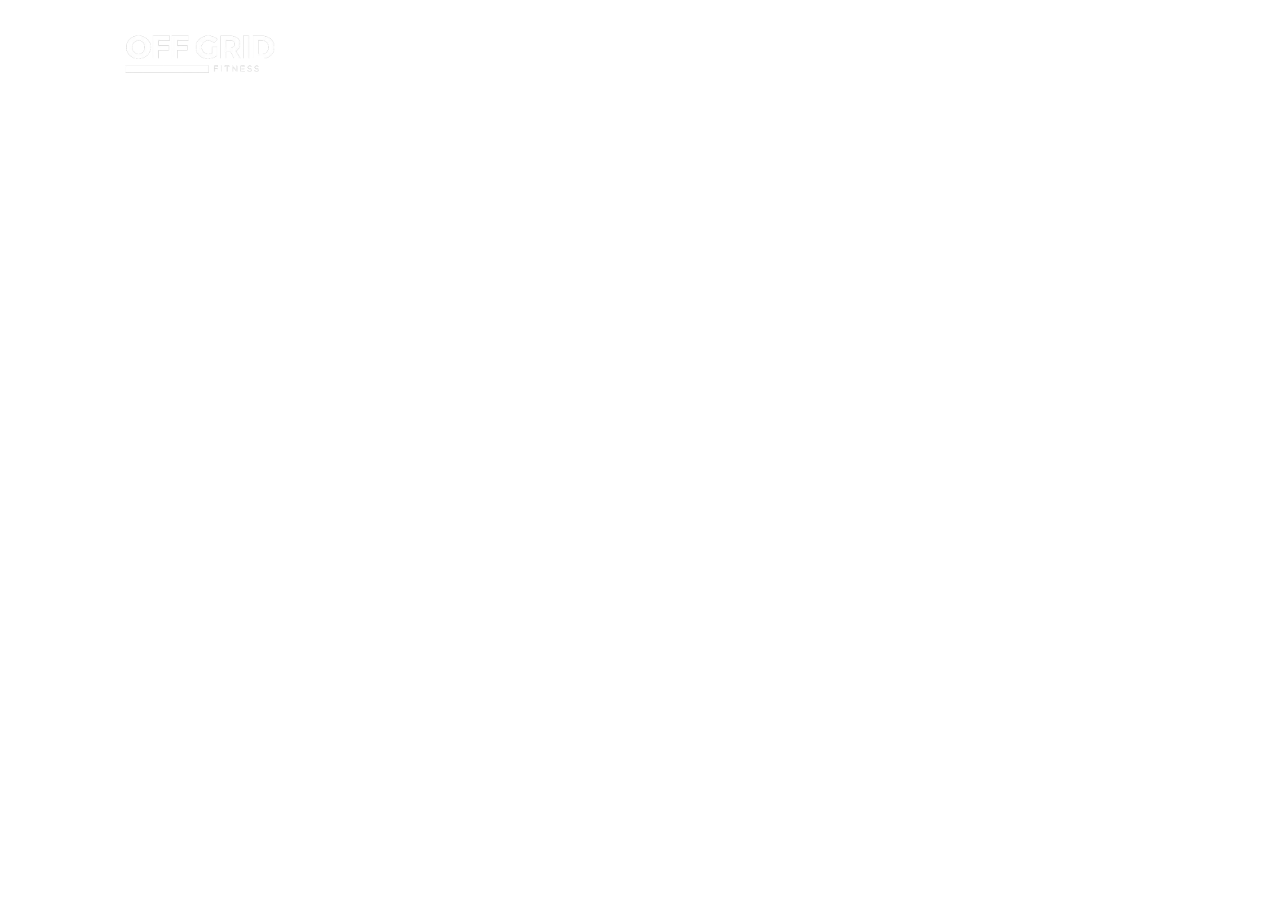
<file: index.html>
<!DOCTYPE html>
<html lang="en">
<head>
    <meta charset="UTF-8">
    <meta name="viewport" content="width=device-width, initial-scale=1.0">
    <title>OffGrid</title>
    <link rel="stylesheet" href="style.css">
    <link rel="stylesheet" href="https://cdnjs.cloudflare.com/ajax/libs/font-awesome/6.5.1/css/all.min.css" integrity="sha512-DTOQO9RWCH3ppGqcWaEA1BIZOC6xxalwEsw9c2QQeAIftl+Vegovlnee1c9QX4TctnWMn13TZye+giMm8e2LwA==" crossorigin="anonymous" referrerpolicy="no-referrer" />
    <script>
        function next(){
            window.open("join.html");

        }
    </script>
</head>
<body>
    <section class="info">
    <div class="header">
        <div class="ldiv">
            <img src="pics/logo.png" class="logo">
        </div>    
        <div class="navbar">
            <ul>
            <li><a href="index.html">Home</a></li>
            <li><a href="about.html">About</a></li>
            <li><a href="#contact">Contact Us</a></li>
            <li><a href="join.html">Join</a></li>
            </ul>
        </div>
    </div>
    <section class="cont">
        <div class="text" >
            <p>Welcome to OffGrid Fitness <br> where fitness meets lifestyle! Our state-of-the-art facility is designed to inspire and empower individuals on their journey to a healthier and more active life. Whether you're a seasoned fitness enthusiast or just starting your fitness adventure, we have everything you need to achieve your goals.</p>
            <div class="btn-container">
                <button type="submit" class="btn" onclick="next()">Learn More</button>
                <button type="submit" class="btn" onclick="next()">Join</button>
            </div>
        </div>
    </section>    
    <footer class="foot">
        <div class="f1">
            <div class="icons">
                <a href="https://www.youtube.com/watch?app=desktop&v=gZ7JhKWyD0U"><i class="fa-brands fa-facebook fa-xl" style="color: #ffffff;"></i></a>
                <a href="https://m.facebook.com/offgridfitness?_rdr"><i class="fa-brands fa-youtube fa-xl" style="color: #ffffff;"></i></a>
                <a href="https://www.instagram.com/off_gridfitness/"><i class="fa-brands fa-instagram fa-xl" style="color: #ffffff;"></i></a>
            </div>
            <div class="add">
                <p>West Fort Juction, Nethaji Rd, near Tip Top Furnitures, Thrissur, Kerala 680004</p>
            </div>
            <div class="phone">
                <i class="fa-solid fa-phone fa-xl" style="color: #ffffff;"></i>
                <p>07902381381</p>
            </div>
        </div>
    </footer>
</section>
<script>
    document.addEventListener('DOMContentLoaded', function() {
        var contactAnchor = document.querySelector('a[href="#contact"]');

        var contactSection = document.getElementById('contactSection');

        contactAnchor.addEventListener('click', function(event) {
            event.preventDefault();
            contactSection.scrollIntoView({ behavior: 'smooth' });
        });
    });
</script>
</body>
</html>
</file>
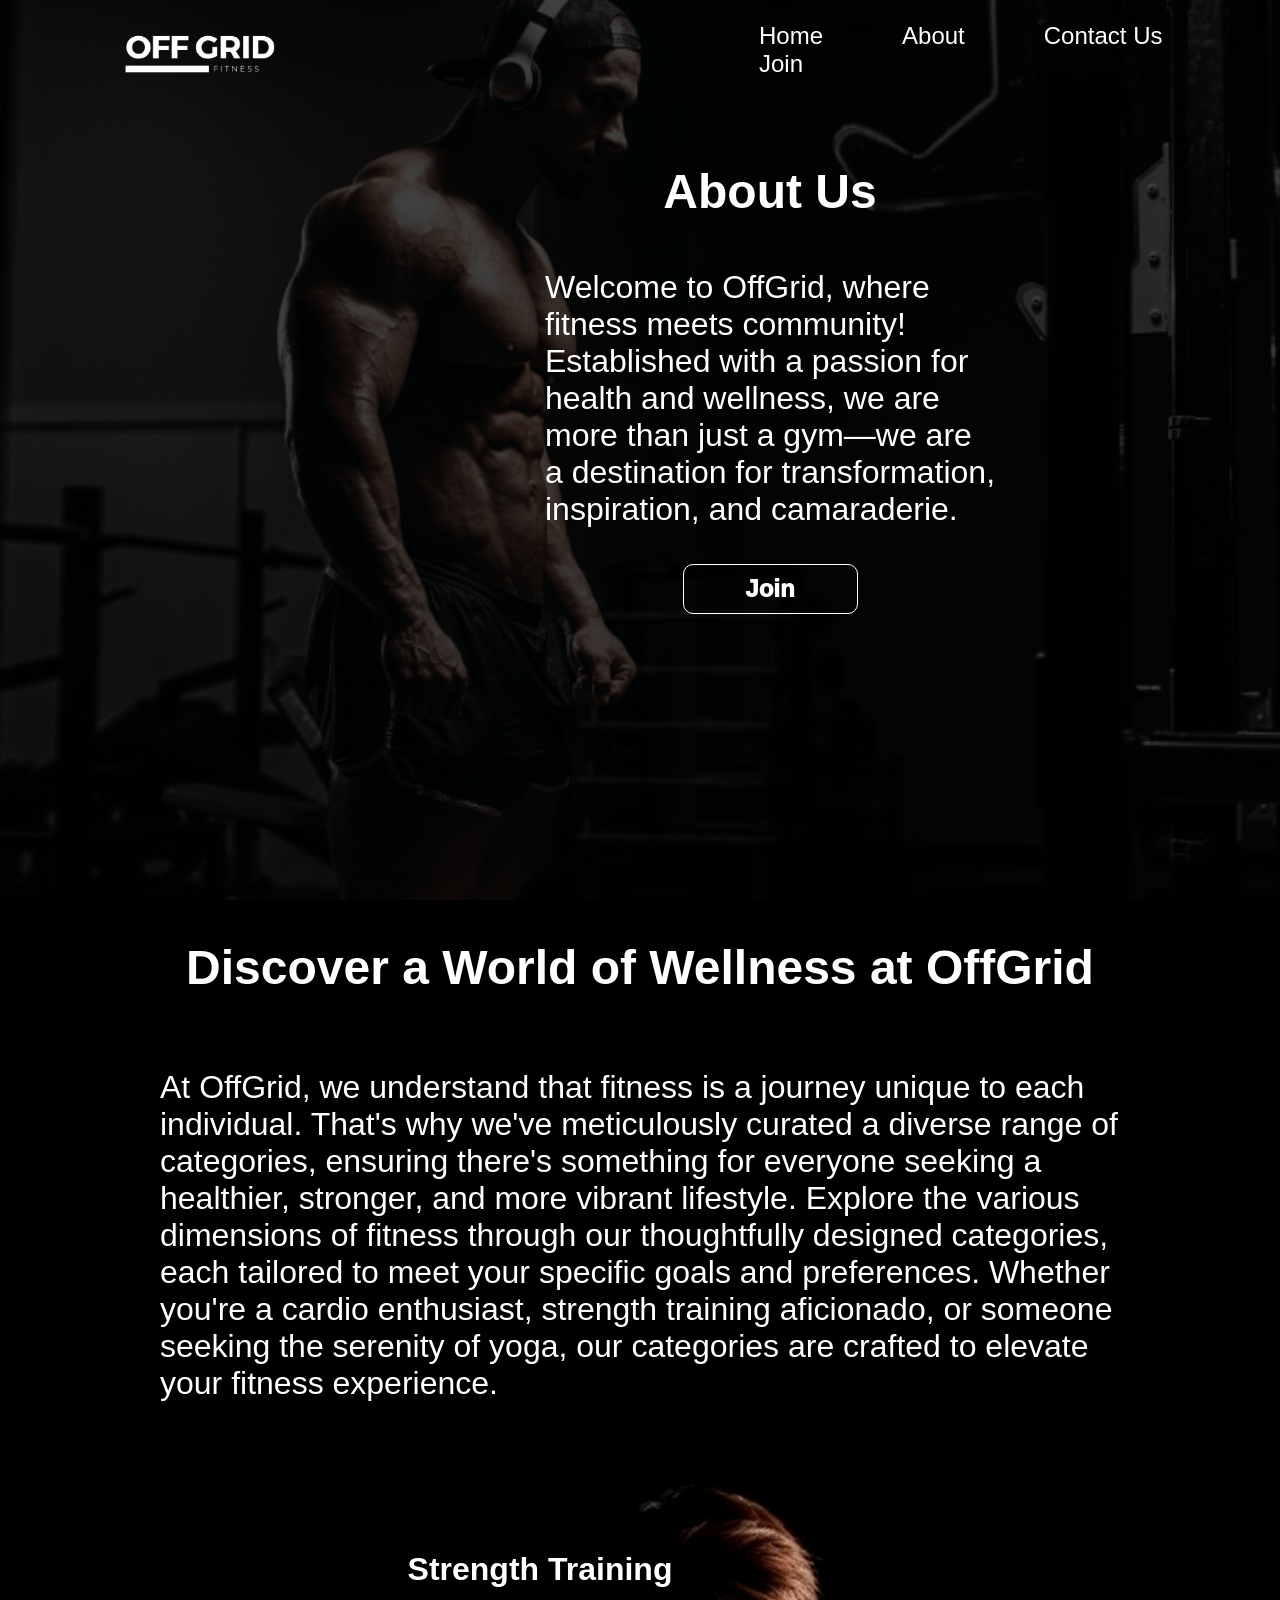
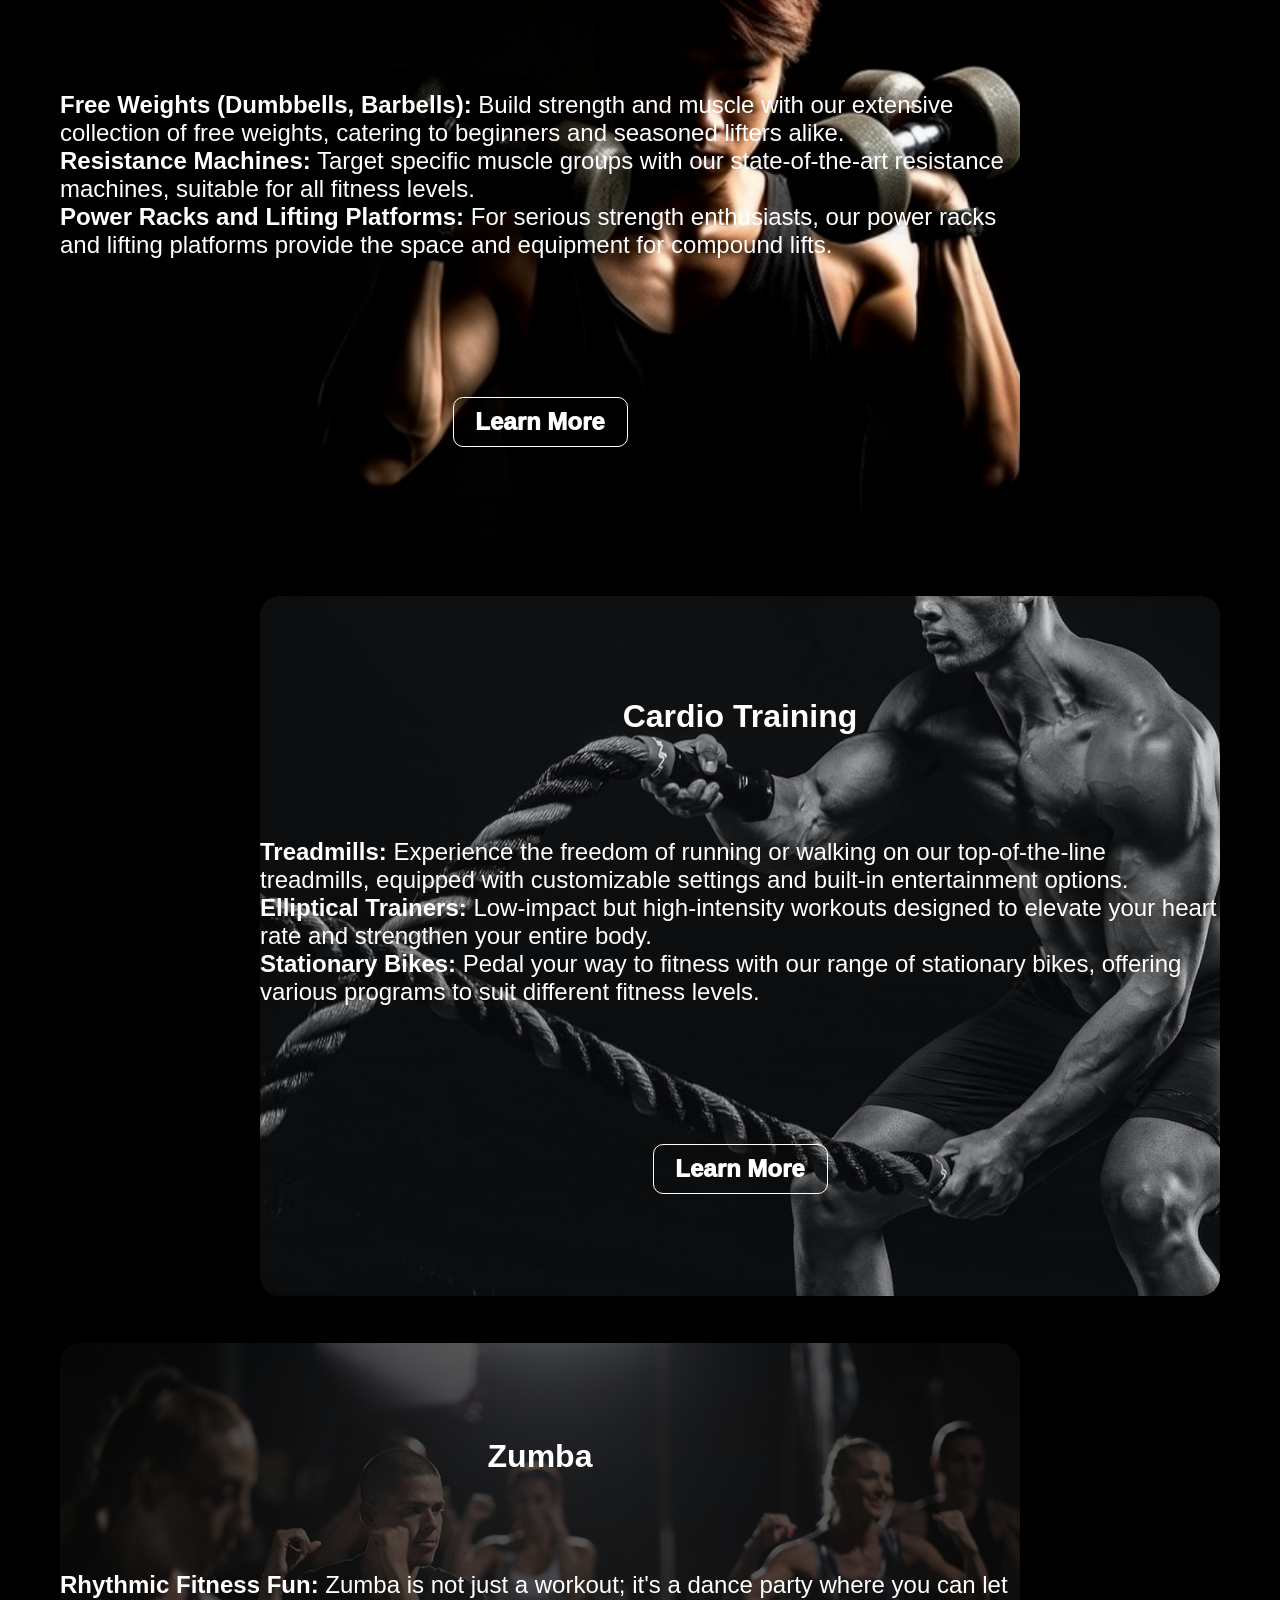
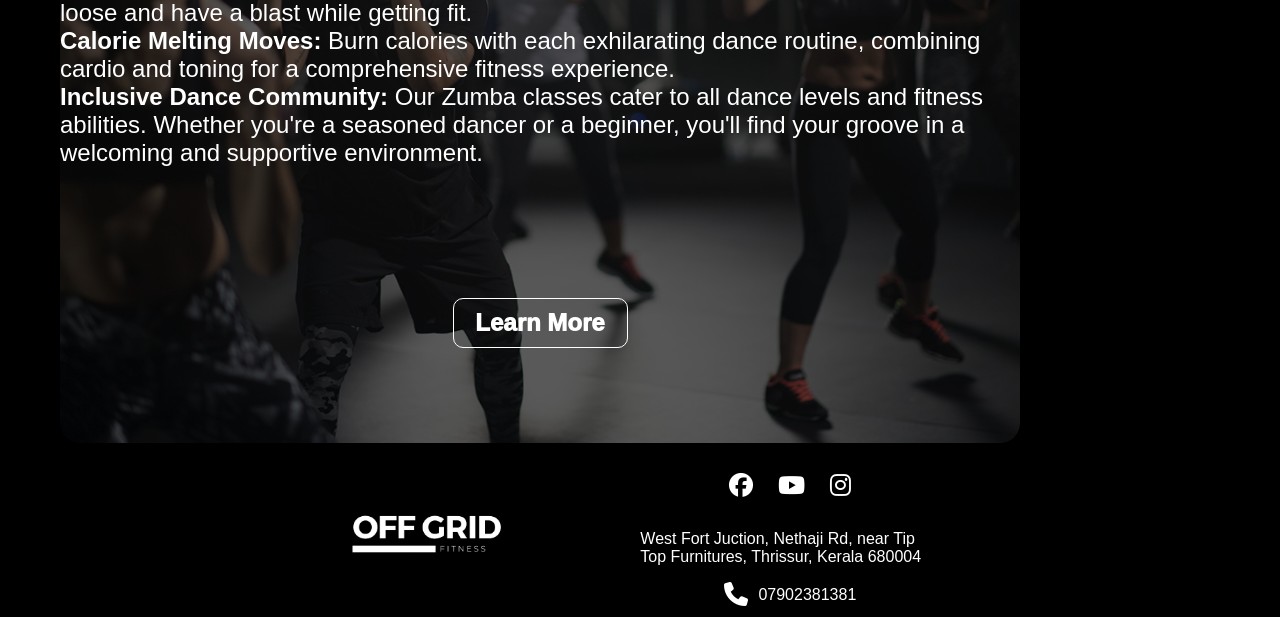
<file: about.html>
<!DOCTYPE html>
<html lang="en">
<head>
    <meta charset="UTF-8">
    <meta name="viewport" content="width=device-width, initial-scale=1.0">
    <title>About</title>
    <script>
        function next(){
            window.open("join.html");

        }
    </script>
    <link rel="stylesheet" href="about.css">
    <link rel="stylesheet" href="https://cdnjs.cloudflare.com/ajax/libs/font-awesome/6.5.1/css/all.min.css" integrity="sha512-DTOQO9RWCH3ppGqcWaEA1BIZOC6xxalwEsw9c2QQeAIftl+Vegovlnee1c9QX4TctnWMn13TZye+giMm8e2LwA==" crossorigin="anonymous" referrerpolicy="no-referrer" />
</head>
<body>
    <section class="info">
        <div class="header">
            <div class="ldiv">
                <img src="pics/logo.png" class="logo">
            </div>    
            <div class="navbar">
                <ul>
                <li><a href="index.html">Home</a></li>
                <li><a href="about.html">About</a></li>
                <li><a href="#contact">Contact Us</a></li>
                <li><a href="join.html">Join</a></li>
                </ul>
            </div>
        </div>
        <div class="s1">
            <h1>About Us</h1>
            <p>Welcome to OffGrid, where fitness meets community! 
                Established with a passion for health and wellness, we are more than just a gym—we
                 are a destination for transformation, inspiration, and camaraderie.</p>
            <button onclick="next()">Join</button>     
        </div>
    </section>
    <section class="s2">
            <div class="welcome">
                <p><h1>Discover a World of Wellness at OffGrid</h1><br><br> 
                    At OffGrid, we understand that fitness is a journey unique to each individual. That's why we've meticulously curated a diverse range of categories, ensuring there's something for everyone seeking a healthier, stronger, and more vibrant lifestyle.
                    
                    Explore the various dimensions of fitness through our thoughtfully designed categories, each tailored to meet your specific goals and preferences. Whether you're a cardio enthusiast, strength training aficionado, or someone seeking the serenity of yoga, our categories are crafted to elevate your fitness experience.</p>
            </div>
            <div class="desc">
                <div class="str">
                    
                    <h2>Strength Training</h2>
                    <p>
                        <strong>Free Weights (Dumbbells, Barbells):</strong> Build strength and muscle with our extensive collection of free weights, catering to beginners and seasoned lifters alike. <br>
                        <strong>Resistance Machines:</strong> Target specific muscle groups with our state-of-the-art resistance machines, suitable for all fitness levels. <br>
                        <strong>Power Racks and Lifting Platforms:</strong> For serious strength enthusiasts, our power racks and lifting platforms provide the space and equipment for compound lifts.</p>
                    <button onclick="next()">Learn More</button>
                </div>
            </div>
            <div class="desc1">    
                <div class="cardio">
                    <h2>Cardio Training</h2>
                    <p>
                        <strong>Treadmills:</strong> Experience the freedom of running or walking on our top-of-the-line treadmills, equipped with customizable settings and built-in entertainment options. <br>
                        <strong>Elliptical Trainers:</strong> Low-impact but high-intensity workouts designed to elevate your heart rate and strengthen your entire body. <br>
                        <strong>Stationary Bikes:</strong> Pedal your way to fitness with our range of stationary bikes, offering various programs to suit different fitness levels. <br>
                    </p>
                    <button onclick="next()">Learn More</button>
                </div>
            </div>
            <div class="desc">    
                <div class="zumba">
                    <h2>Zumba</h2>
                    <p>
                        <strong>Rhythmic Fitness Fun:</strong> Zumba is not just a workout; it's a dance party where you can let loose and have a blast while getting fit. <br>
                        <strong>Calorie Melting Moves:</strong> Burn calories with each exhilarating dance routine, combining cardio and toning for a comprehensive fitness experience. <br>
                        <strong>Inclusive Dance Community:</strong> Our Zumba classes cater to all dance levels and fitness abilities. Whether you're a seasoned dancer or a beginner, you'll find your groove in a welcoming and supportive environment. <br>
                    </p>
                    <button onclick="next()">Learn More</button>
                </div>
            </div>       
    </section>
    <footer id="contactSection" class="foot">
        <img src="pics/logo.png" class="flogo">
        <div class="f1">
            <div class="icons">
                <a href="www.google.com"><i class="fa-brands fa-facebook fa-xl" style="color: #ffffff;"></i></a>
                <a href="https://www.youtube.com/channel/UCI78AdiI6f7VKhqW1i4B3Rw"><i class="fa-brands fa-youtube fa-xl" style="color: #ffffff;"></i></a>
                <a href="https://www.instagram.com/burgerspace.in/"><i class="fa-brands fa-instagram fa-xl" style="color: #ffffff;"></i></a>
            </div>
            <div class="add">
                <p>West Fort Juction, Nethaji Rd, near Tip Top Furnitures, Thrissur, Kerala 680004</p>
            </div>
            <div class="phone">
                <i class="fa-solid fa-phone fa-xl" style="color: #ffffff;"></i>
                <p>07902381381</p>
            </div>
        </div>
    </footer>
    <script>
        document.addEventListener('DOMContentLoaded', function() {
            var contactAnchor = document.querySelector('a[href="#contact"]');
    
            var contactSection = document.getElementById('contactSection');
    
            contactAnchor.addEventListener('click', function(event) {
                event.preventDefault();
                contactSection.scrollIntoView({ behavior: 'smooth' });
            });
        });
    </script>
</body>
</html>
</file>
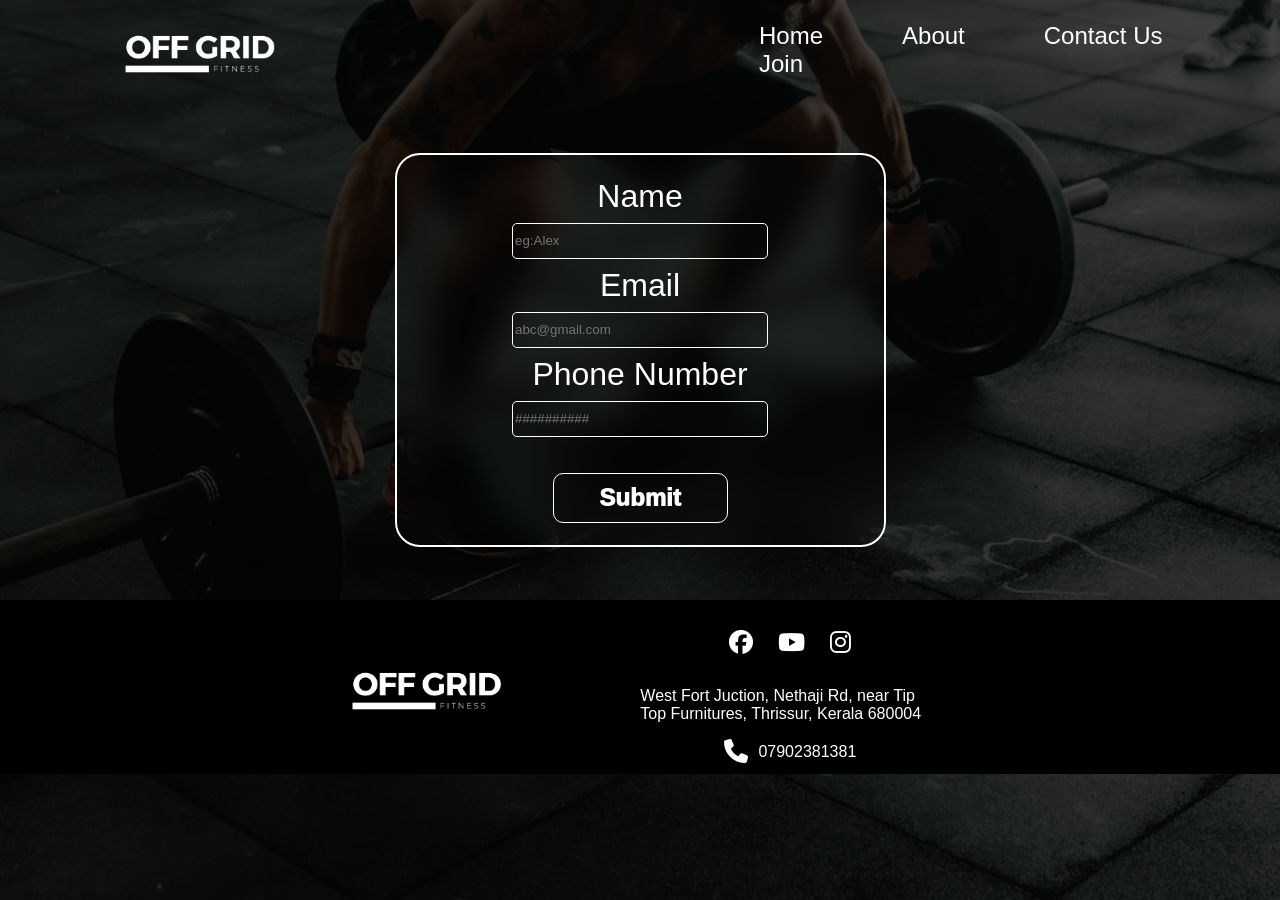
<file: join.html>
<!DOCTYPE html>
<html lang="en">
<head>
    <meta charset="UTF-8">
    <meta name="viewport" content="width=device-width, initial-scale=1.0">
    <link rel="stylesheet" href="join.css">
    <link rel="stylesheet" href="https://cdnjs.cloudflare.com/ajax/libs/font-awesome/6.5.1/css/all.min.css" integrity="sha512-DTOQO9RWCH3ppGqcWaEA1BIZOC6xxalwEsw9c2QQeAIftl+Vegovlnee1c9QX4TctnWMn13TZye+giMm8e2LwA==" crossorigin="anonymous" referrerpolicy="no-referrer" />
    <title>Document</title>
</head>
<body>
    <section class="info">
        <div class="header">
            <div class="ldiv">
                <img src="pics/logo.png" class="logo">
            </div>    
            <div class="navbar">
                <ul>
                <li><a href="index.html">Home</a></li>
                <li><a href="about.html">About</a></li>
                <li><a href="#contact">Contact Us</a></li>
                <li><a href="join.html">Join</a></li>
                </ul>
            </div>
        </div>
    <section class="box">
        <div class="fmbox">
            <form action="" class="fm">
                <label for=""class="bxtxt">Name</label>
                <input type="text" class="bx" placeholder="eg:Alex" required>
                <label for=""class="bxtxt">Email</label>
                <input type="email" class="bx" placeholder="abc@gmail.com">
                <label class="bxtxt"for="phoneNumber">Phone Number</label>
                <input type="tel" id="phoneNumber" class="bx" name="phoneNumber" pattern="[0-9]{10}" placeholder="##########" required><br>
                <button type="submit">Submit</button>
            </form>
        </div>     
    </section>
    <footer id="contactSection" class="foot">
        <img src="pics/logo.png" class="flogo">
        <div class="f1">
            <div class="icons">
                <a href="www.google.com"><i class="fa-brands fa-facebook fa-xl" style="color: #ffffff;"></i></a>
                <a href="https://www.youtube.com/channel/UCI78AdiI6f7VKhqW1i4B3Rw"><i class="fa-brands fa-youtube fa-xl" style="color: #ffffff;"></i></a>
                <a href="https://www.instagram.com/burgerspace.in/"><i class="fa-brands fa-instagram fa-xl" style="color: #ffffff;"></i></a>
            </div>
            <div class="add">
                <p>West Fort Juction, Nethaji Rd, near Tip Top Furnitures, Thrissur, Kerala 680004</p>
            </div>
            <div class="phone">
                <i class="fa-solid fa-phone fa-xl" style="color: #ffffff;"></i>
                <p>07902381381</p>
            </div>
        </div>
    </footer>
    <script>
        document.addEventListener('DOMContentLoaded', function() {
            var contactAnchor = document.querySelector('a[href="#contact"]');
    
            var contactSection = document.getElementById('contactSection');
    
            contactAnchor.addEventListener('click', function(event) {
                event.preventDefault();
                contactSection.scrollIntoView({ behavior: 'smooth' });
            });
        });
    </script>
</body>
</html>
</file>
<file: style.css>
*{
    margin: 0;
    font-family: 'Gill Sans', 'Gill Sans MT', Calibri, 'Trebuchet MS', sans-serif;
}
.header{
    height: 100px;
    width: 100%;
    background-color:transparent;
    position: fixed;
}
.ldiv{
    height: 100px;
    width: 50%;
    float: left;

}
.logo{
    height: 100px;
    padding-left: 113px;
    mix-blend-mode:multiply;
    filter: contrast(1);
}
.navbar{
    height: 100px;
    width: 50%;
    float: left;
    display: flex;
    align-items: center;
    justify-content: center;
}
ul li{
    float: left;
    list-style-type: none;
    color: white;
    margin-left: 79px;
}
ul li a{
    text-decoration: none;
    color: white;
    font-size:x-large ;
}
ul li :hover{
    color:red;
}
.info{
    width: 100%;
    background-size: cover;
    height: 100vh;
    animation: animate 16s ease-in-out infinite;
    justify-content: center;
    align-items: center;
}
@keyframes animate{
    0%,100%{
        background-image:url(pics/pic1.webp);        
    }
    25%{
        background-image:url(pics/pic2.jpg);
    }
    50%{
        background-image:url(pics/pic3.jpg);
    }
    75%{
        background-image:url(pics/pic4.webp);
    }
}
.cont{
    width: 100%;
    display: flex;
    justify-content: center;
    align-items: center;
    padding-top: 150px;
}
.text{
    color: white;
    width: 600px;
    height: auto;
    display: flex;
    flex-direction: column;
    justify-content: center;
    align-items: center;
}
.text p{
    font-size: xx-large;
    font-weight: 400;
}
.btn-container{
    margin-top: 20px;
    display:flex;
    justify-content: center;
}
.btn{
    border-radius: 10px;
    margin: 0px 80px;
    border: 1px solid;
    color: white;
    font-size: x-large;
    background: transparent;
    font-weight:1000;
    height: 50px;
    width: 175px;
    transition: all 1s ease-out;
    background-position: right;
}
button:hover{
    color:black;
    background-color:white;
    background-position: left;
    
}
.foot{
    background-color:transparent;
    display: flex;
    align-items: center;
    justify-content: center;
    width: 100%;
    height:174px;
}
.flogo{
    height: 100px;
}
.f1{
    display: flex;
    flex-direction: column;
    justify-content: center;
    align-items: center;
    height: 167px;
    width: 300px;
}
.icons{
    display: flex;
    gap: 25px;
    margin-top:20px;
}
.add{
    display: flex;
    margin-top:35px;
}
.add p{
    color:white;
}
.phone{
    width: 300px;
    display: flex;
    margin-top:20px;
    display: flex;
    align-items: center;
    justify-content: center;
}
.phone p{
    margin-left: 10px;
    color:white;
}
</file>
<file: about.css>
*{
    margin: 0;
    font-family: 'Gill Sans', 'Gill Sans MT', Calibri, 'Trebuchet MS', sans-serif;
}
.header{
    height: 100px;
    width: 100%;
    background-color:transparent;
}
.ldiv{
    height: 100px;
    width: 50%;
    float: left;

}
.logo{
    height: 100px;
    padding-left: 113px;
}
.navbar{
    height: 100px;
    width: 50%;
    float: left;
    display: flex;
    align-items: center;
    justify-content: center;
}
ul li{
    float: left;
    list-style-type: none;
    color: white;
    margin-left: 79px;
}
ul li a{
    text-decoration: none;
    color: white;
    font-size:x-large ;
}
ul li :hover{
    color:red;
}
.info{
    background-image: linear-gradient(rgba(0,0,0,0.75),rgba(0,0,0,0.75),rgba(0,0,0,0.75)),url(pics/pica2.jpg);
    background-size: cover;
    height: 100vh;
    width:100%;
}
.s1{
    background-color: transparent;
    width:450px;
    height:auto;
    margin-top: 64px;
    margin-left: 545px;
    display: flex;
    flex-direction: column;
    align-items: center;
}
.s1 h1{
    font-size: xxx-large;
    font-weight: bolder;
    color:white;
}
.s1 p{
    margin-top: 50px;
    font-weight: 200;
    font-size: xx-large;
    color: white;
}
button{
    height: 50px;
    width: 175px;
    border-radius: 10px;
    border: solid 1px white;
    background-color: transparent;
    margin-top: 36px;
    font-weight: 1000;
    font-size: x-large;
    color: white;
    transition: all 1s ease-out;
    background-position: right;
}
button:hover{
    color:black;
    background-color:white;
    background-position: left;
    
}
.s2{
    background-size: cover;
    background-color:black;
    height:auto;
    width: 100%;
    display: flex;
    flex-direction: column;
    justify-content: space-evenly;

}
.welcome{
    background-color:black;
    width:75%;
    height:auto;
    margin-top: 40px;
    color: white;
    font-size:xx-large;
    display: flex;
    margin-left: 12.5%;
    align-items: center;
    justify-content: center;
    flex-direction: column;
}
.desc{
    display: flex;
    width: 100%;
    height: auto;
    background-color: black;
}
.desc1{
    display: flex;
    justify-content: flex-end;
    width: 100%;
    height: auto;
    background-color: black;
}
.str{
    background-image: url(pics/202dd82a2f10de25c5a602a69ad83e21.png!sw800);
    background-size:cover ;
    height:700px;
    width: 75%;
    margin-left: 60px;
    margin-top: 47px;
    border-radius: 20px;
    display: flex;
    align-items: center;
    flex-direction: column;
    justify-content: space-evenly;
}
.s2 img{
    height: 518px;
    width: 322px;
    margin-left: 40px;
}
.cardio img{
    height: 518px;
    width: 322px;
}
.cardio desc{
    margin-left: 40px;
}
.s2 p{
    color: white;
    font-size:x-large;
}
.s2 h2{
    color: white;
    font-size: xx-large;
}
.cardio{
    background-image: url(pics/Battlerope.jpg);
    background-size:cover;
    height:700px;
    width: 75%;
    margin-top: 47px;
    border-radius: 20px;
    display: flex;
    margin-right: 60px;
    align-items: center;
    flex-direction: column;
    justify-content: space-evenly;
}
.zumba{
    background-image:linear-gradient(rgba(0,0,0,0.65),rgba(0,0,0,0.65)),url(pics/media_19ea5fff6f4d648eb6fe65f2daabbc0f8689fd55a.jpeg);
    background-size:cover;
    height:700px;
    width: 75%;
    margin-top: 47px;
    display: flex;
    border-radius: 20px;
    align-items: center;
    flex-direction: column;
    margin-left: 60px;
    justify-content: space-evenly;
}
.foot{
    background-color:black;
    display: flex;
    align-items: center;
    justify-content: center;
    width: 100%;
    height:174px;
}
.flogo{
    height: 100px;
}
.f1{
    display: flex;
    flex-direction: column;
    justify-content: center;
    align-items: center;
    height: 167px;
    width: 300px;
}
.icons{
    display: flex;
    gap: 25px;
    margin-top:20px;
}
.add{
    display: flex;
    margin-top:35px;
}
.add p{
    color:white;
}
.phone{
    width: 300px;
    display: flex;
    margin-top:20px;
    display: flex;
    align-items: center;
    justify-content: center;
}
.phone p{
    margin-left: 10px;
    color:white;
}
</file>
<file: join.css>
*{
    margin: 0;
    font-family: 'Gill Sans', 'Gill Sans MT', Calibri, 'Trebuchet MS', sans-serif;
}
.header{
    height: 100px;
    width: 100%;
    background-color:transparent;
}
.ldiv{
    height: 100px;
    width: 50%;
    float: left;

}
.logo{
    height: 100px;
    padding-left: 113px;
}
.navbar{
    height: 100px;
    width: 50%;
    float: left;
    display: flex;
    align-items: center;
    justify-content: center;
}
ul li{
    float: left;
    list-style-type: none;
    color: white;
    margin-left: 79px;
}
ul li a{
    text-decoration: none;
    color: white;
    font-size:x-large ;
}
ul li :hover{
    color:red;
}
.info{
    background-image:linear-gradient(rgba(0,0,0,0.75),rgba(0,0,0,0.75)),url(pics/jnbackground.jpeg);
    background-size: cover;
    height: 100vh;
    width:100%;
}
.box{
    width: 100%;
    height:500px;
    background-color:transparent;
    display: flex;
    align-items: center;
    justify-content: center;
}
.fm{
    background-color:transparent;
    display: flex;
    flex-direction: column;
    justify-content: center;
    align-items: center;
    gap:.5rem;
}
.fmbox{
    display: flex;
    flex-direction: column;
    justify-content: center;
    align-items: center;
    gap:.5rem;
    width:487px;
    height: 390px;
    border:solid 2px white;
    border-radius: 25px;
    backdrop-filter: blur(15px);
}
.bx{
    background-color: transparent;
    color: white;
    border: solid 1px white;
    height: 32px;
    width: 250px;
    border-radius: 5px;
}
.bxtxt{
    color: white;
    font-size: xx-large;
}
button{
    height: 50px;
    width: 175px;
    border-radius: 10px;
    border: solid 1px white;
    background-color: transparent;
    margin-top:2px;
    font-weight: 1000;
    font-size: x-large;
    color: white;
    transition: all 1s ease-out;
    background-position: right;
}
button:hover{
    color:black;
    background-color:white;
    background-position: left;
    
}
.foot{
    background-color:black;
    display: flex;
    align-items: center;
    justify-content: center;
    width: 100%;
    height:174px;
}
.flogo{
    height: 100px;
}
.f1{
    display: flex;
    flex-direction: column;
    justify-content: center;
    align-items: center;
    height: 167px;
    width: 300px;
}
.icons{
    display: flex;
    gap: 25px;
    margin-top:20px;
}
.add{
    display: flex;
    margin-top:35px;
}
.add p{
    color:white;
}
.phone{
    width: 300px;
    display: flex;
    margin-top:20px;
    display: flex;
    align-items: center;
    justify-content: center;
}
.phone p{
    margin-left: 10px;
    color:white;
}
</file>
